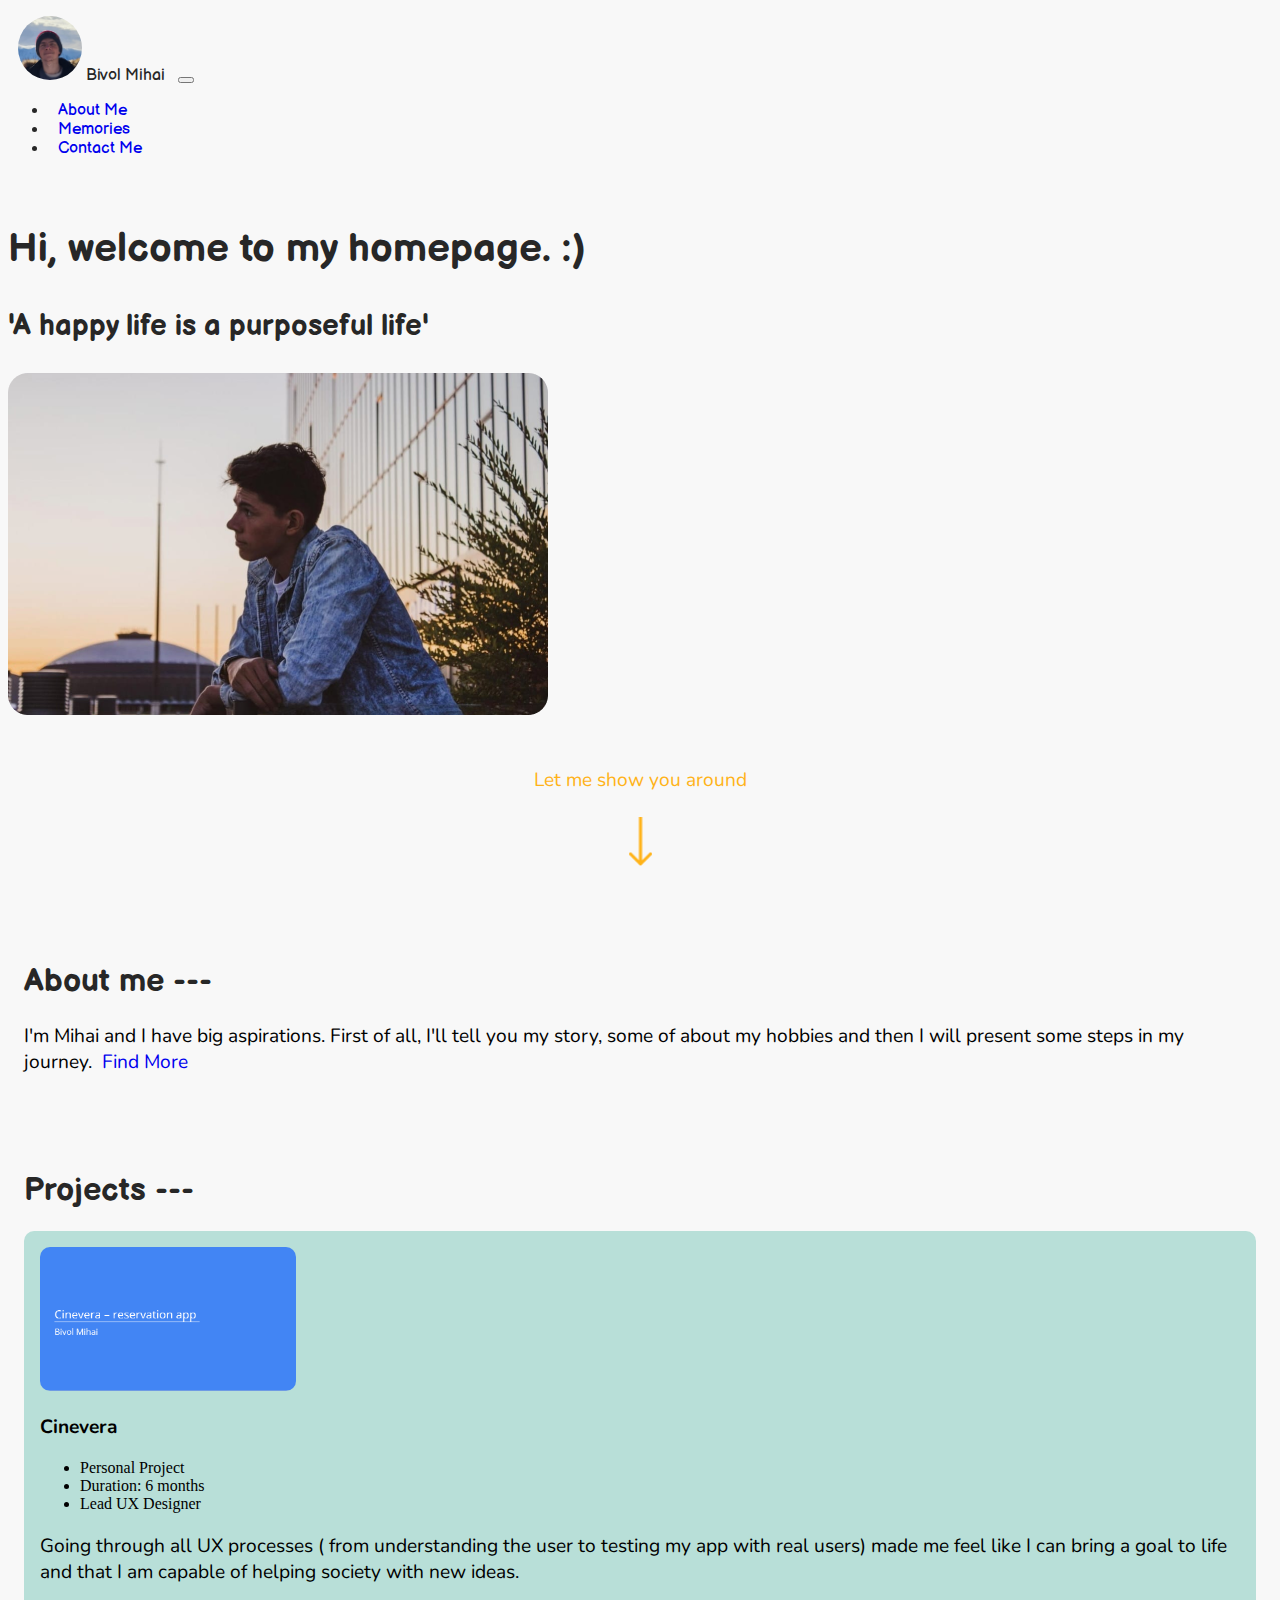
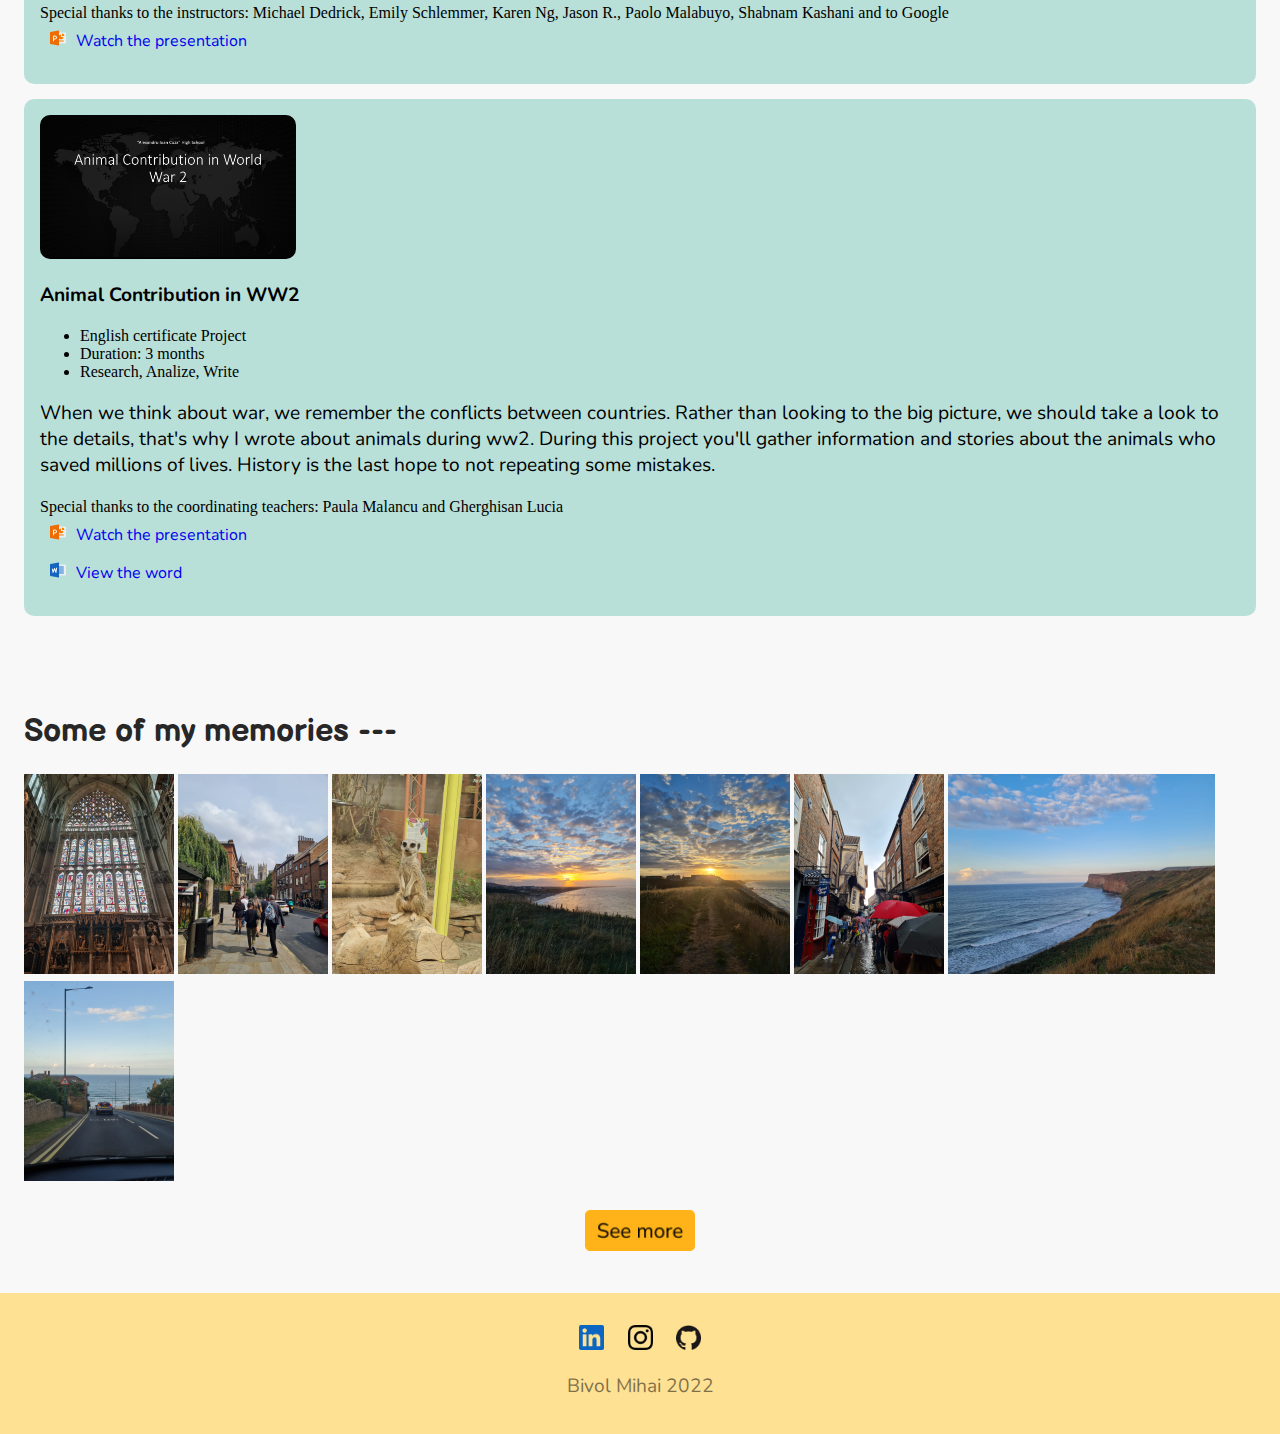
<file: index.html>
<!DOCTYPE html>

<html lang="en">
    <head>
        <link href="https://cdn.jsdelivr.net/npm/bootstrap@5.0.2/dist/css/bootstrap.min.css" rel="stylesheet" integrity="sha384-EVSTQN3/azprG1Anm3QDgpJLIm9Nao0Yz1ztcQTwFspd3yD65VohhpuuCOmLASjC" crossorigin="anonymous">
        <script src="https://code.jquery.com/jquery-3.4.1.slim.min.js" integrity="sha384-J6qa4849blE2+poT4WnyKhv5vZF5SrPo0iEjwBvKU7imGFAV0wwj1yYfoRSJoZ+n" crossorigin="anonymous"></script>
        <script src="https://cdn.jsdelivr.net/npm/popper.js@1.16.0/dist/umd/popper.min.js" integrity="sha384-Q6E9RHvbIyZFJoft+2mJbHaEWldlvI9IOYy5n3zV9zzTtmI3UksdQRVvoxMfooAo" crossorigin="anonymous"></script>
        <script src="https://cdn.jsdelivr.net/npm/bootstrap@4.4.1/dist/js/bootstrap.min.js" integrity="sha384-wfSDF2E50Y2D1uUdj0O3uMBJnjuUD4Ih7YwaYd1iqfktj0Uod8GCExl3Og8ifwB6" crossorigin="anonymous"></script>
        <script src="https://code.jquery.com/jquery-3.6.1.js" integrity="sha256-3zlB5s2uwoUzrXK3BT7AX3FyvojsraNFxCc2vC/7pNI=" crossorigin="anonymous"></script>
        <link rel="preconnect" href="https://fonts.googleapis.com">
        <link href="styles.css" rel="stylesheet">
        <meta name="viewport" content="width=device-width, initial-scale=1.0">
        <title>Mihai Bivol</title>
    </head>
        <body>
            <header class="container navbar navbar-expand-lg navbar-light bg-light">
                <a  class="navbar-brand" href="index.html">
                <img class="avatar"src="pictures/small-face-img.jpeg" alt="avatar">
                 <span></span>Bivol Mihai
                </a>
                <button class="navbar-toggler" type="button" data-toggle="collapse" data-target="#navbarNav" aria-controls="navbarNav" aria-expanded="false" aria-label="Toggle navigation">
                    <span class="navbar-toggler-icon"></span>
                </button>
                <div class="collapse navbar-collapse" id="navbarNav">
                    <ul class="navbar-nav ms-auto">
                        <li class="nav-item ">
                            <a class="nav-link" href="aboutMe.html">About Me</a>
                        </li>
                        <li class="nav-item">
                            <a class="nav-link" href="memories.html">Memories</a>
                        </li>
                        <li class="nav-item">
                            <a class="nav-link" href="contact-me.html">Contact Me</a>
                        </li>
                    </ul>
                 </div>
            </header>

            <div class="container start_page row">
                <div class="col">
                    <h2>Hi, welcome to my homepage. :)</h2>
                    <h3>'A happy life is a purposeful life'</h3>
                </div>
                <div class="col ms-auto">
                    <img class="main_image" src="pictures/main picture.png" alt="main image">
                </div>
                <div class="arrow">
                    <p>Let me show you around</p>
                    <input type="image" src="pictures/Arrow 1.png" name="see-more" style="display:block;margin: 1.5rem auto; width:25px; height:auto;" id="scroll" />
                    <script>
                        document.getElementById('scroll').addEventListener('click', function(){
                            window.scrollTo(0,700);
                        })
                    </script>
                </div>
            </div>
            <div class="container" id="content">
                <div class="section">
                    <h1>About me --- </h1>
                    <p>I'm Mihai and I have big aspirations. First of all, I'll tell you my story, some of about my hobbies and then I will present some steps in my journey.<a href="aboutMe.html">Find More</a></p>
                </div>

                <div class="section">
                    <h1>Projects ---</h1>
                    <div class="card">
                        <div class="row">
                                <div class="col pic-child">
                                    <img class="p-image" src="pictures/Cinevera.png" alt="project cinevera">

                                    <p><b>Cinevera</b></p>
                                    <ul>
                                        <li>Personal Project</li>
                                        <li>Duration: 6 months</li>
                                        <li>Lead UX Designer</li>
                                    </ul>
                                </div>
                                <div class="col ms-auto">
                                    <p>Going through all UX processes ( from understanding the user to testing my app with real users) made me feel like I can bring a goal to life and that I am capable of helping society with new ideas.</p>
                                    <p2>Special thanks to the instructors: Michael Dedrick, Emily Schlemmer, Karen Ng, Jason R., Paolo Malabuyo, Shabnam Kashani and to Google</p2>
                                    <p style="font-size:1rem; margin-top:0.5rem;">
                                        <a href="https://onedrive.live.com/View.aspx?resid=1F306083CD8877EA!8663&wdSlideId=256&wdModeSwitchTime=1663238603020&authkey=!AKunhA3Ga29Ld9w">
                                            <img src="pictures/powerpoint.png" style="margin-right:0.4rem;"> Watch the presentation</a>
                                    </p>
                                </div>
                        </div>
                    </div>

                    <div class="card">
                        <div class="row">
                                <div class="col pic-child">
                                    <img class="p-image" src="pictures/ancoinww2.png" alt="project animal contribution in ww2">

                                    <p><b>Animal Contribution in WW2</b></p>
                                    <ul>
                                        <li>English certificate Project</li>
                                        <li>Duration: 3 months</li>
                                        <li>Research, Analize, Write</li>
                                    </ul>
                                </div>
                                <div class="col ms-auto">
                                    <p>When we think about war, we remember the conflicts between countries. Rather than looking to the big picture, we should take a look to the details, that's why I wrote about animals during ww2. During this project you'll gather information and stories about the animals who saved millions of lives. History is the last hope to not repeating some mistakes.</p>
                                    <p2>Special thanks to the coordinating teachers: Paula Malancu and Gherghisan Lucia</p2>
                                        <p style="font-size:1rem; margin-top:0.5rem;">
                                            <a href="https://onedrive.live.com/View.aspx?resid=1F306083CD8877EA!8665&wdSlideId=256&wdModeSwitchTime=1663243102416&authkey=!AJn-tR-LBpWp0uY">
                                                <img src="pictures/powerpoint.png" style="margin-right:0.4rem;"> Watch the presentation</a>
                                        </p>
                                        <p style="font-size:1rem; margin-top:0.5rem;">
                                            <a href="https://onedrive.live.com/View.aspx?resid=1F306083CD8877EA!8667&wdAccPdf=0&wdEmbedFS=1&authkey=!ACUpZfbnVp1WhnU">
                                                <img src="pictures/word.png" style="margin-right:0.4rem;"> View the word</a>
                                        </p>

                                </div>
                        </div>
                    </div>

                </div>

                <div class="section">
                    <h1>Some of my memories ---</h1>
                            <img src="pictures/memories/York1.jpeg" class="mem_pics">
                            <img src="pictures/memories/york2.jpeg" class="mem_pics">
                            <img src="pictures/memories/zoo.jpeg" class="mem_pics">
                            <img src="pictures/memories/Clif1.jpeg" class="mem_pics">
                            <img src="pictures/memories/Clif2.jpeg" class="mem_pics">
                            <img src="pictures/memories/Harry Potter.jpeg" class="mem_pics">
                            <img src="pictures/memories/Clif3.jpeg" class="mem_pics">
                            <img src="pictures/memories/Car_saltsburn.jpeg" class="mem_pics">
                        <a href="memories.html"><input type="image" src="pictures/see_more.png" name="see-more" style="display:block;margin: 1.5rem auto; width:110px; height:auto;" /></a>
                </div>
            </div>
            <footer>
                <div class="icons_group">
                    <a href="https://www.linkedin.com/in/mihai-bivol/"><input type="image" src="pictures/icons/LinkedIn.png" class="icon"></a>
                    <a href="https://www.instagram.com/mihai.25.09/"><input type="image" src="pictures/icons/Instagram.png" class="icon"></a>
                    <a href="https://github.com/MihaiB-dev"><input type="image" src="pictures/icons/Github.png" class="icon"></a>
                </div>
                <p style="text-align:center; opacity:50%;">Bivol Mihai 2022</p>
            </footer>
        </body>


</html>
</file>
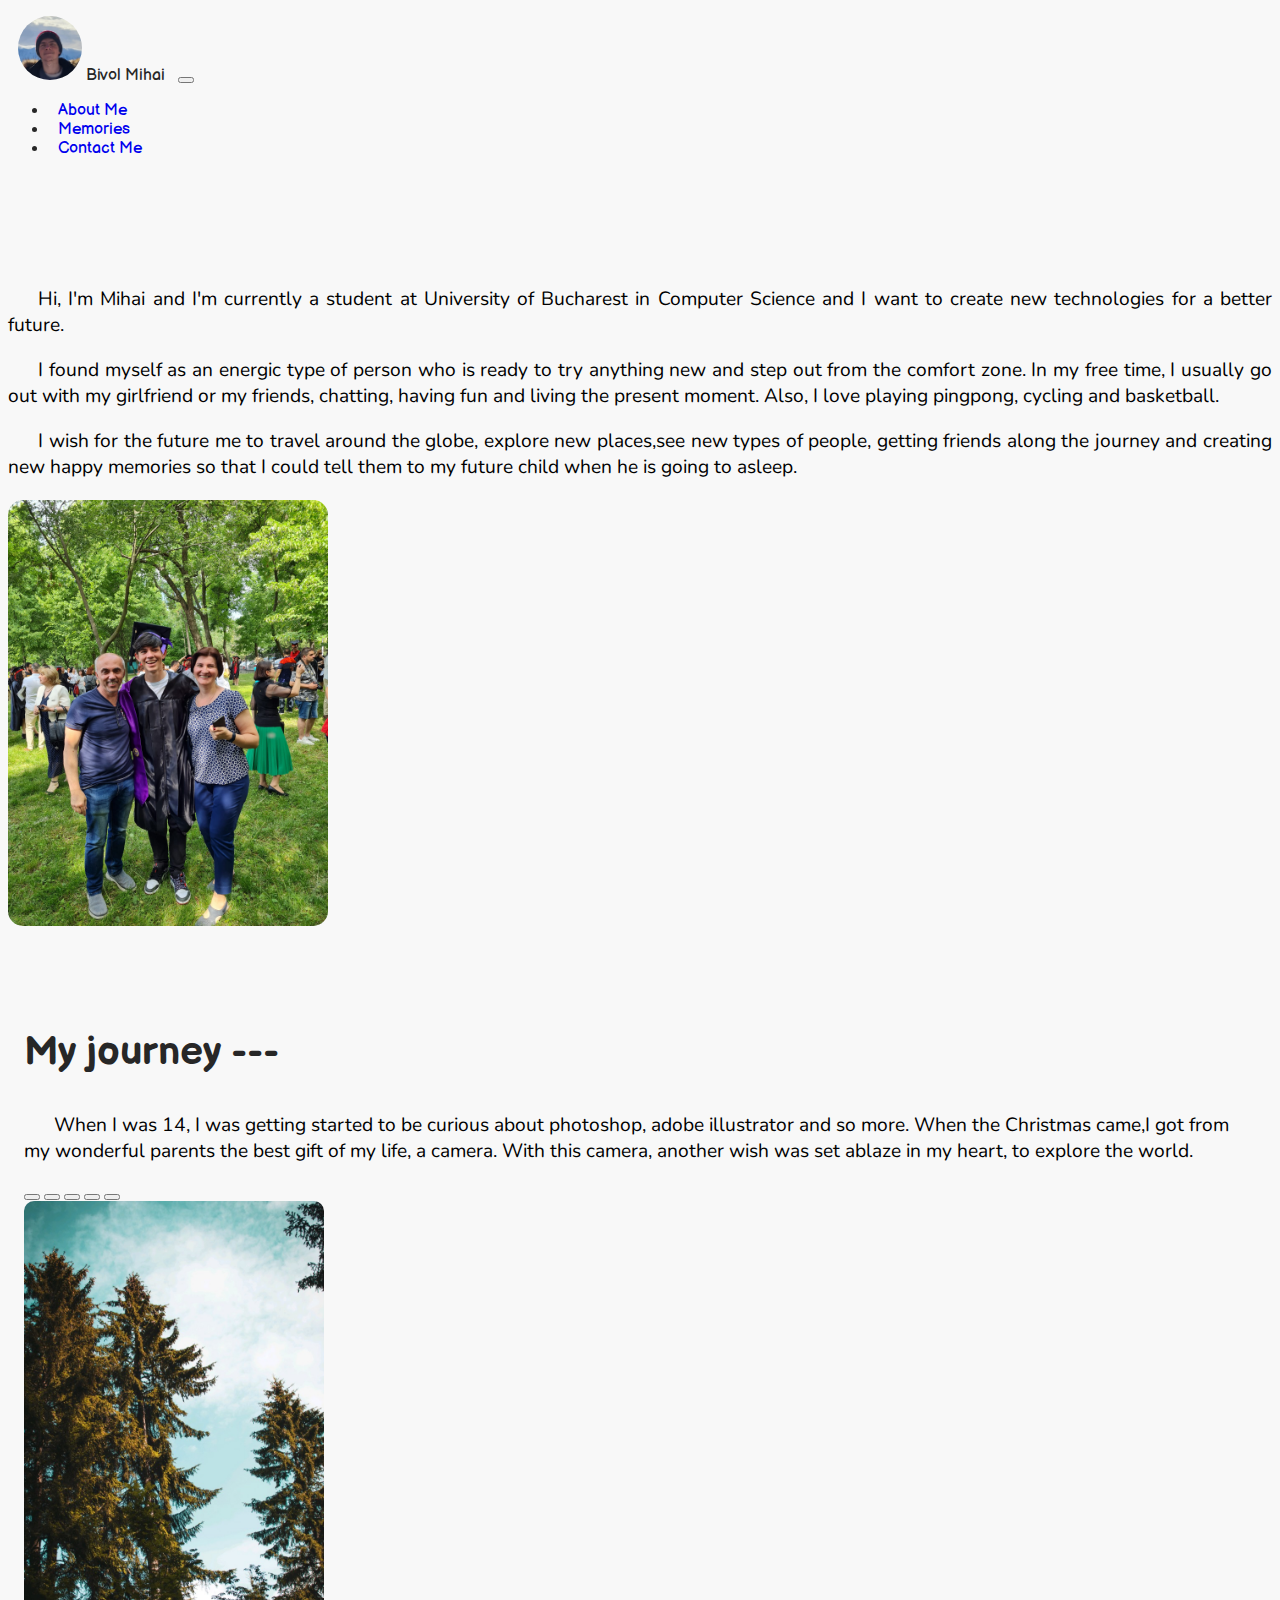
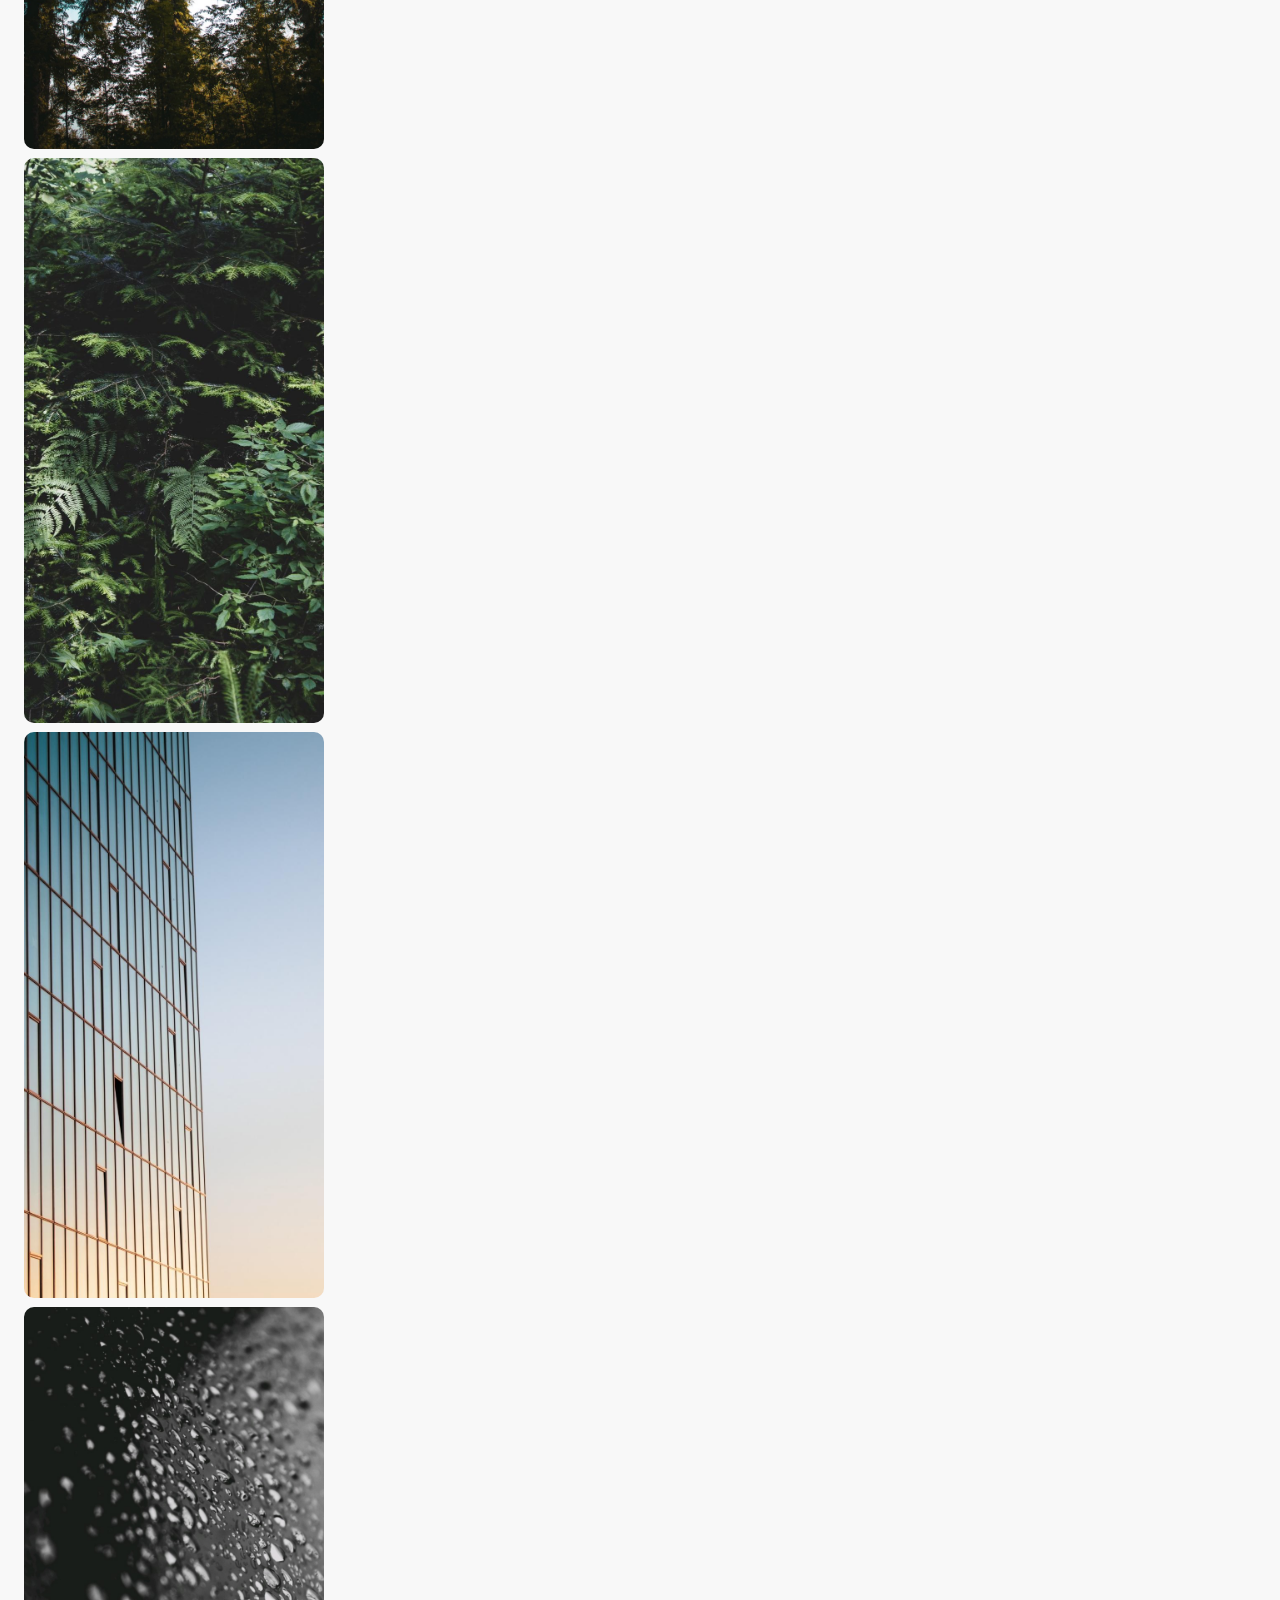
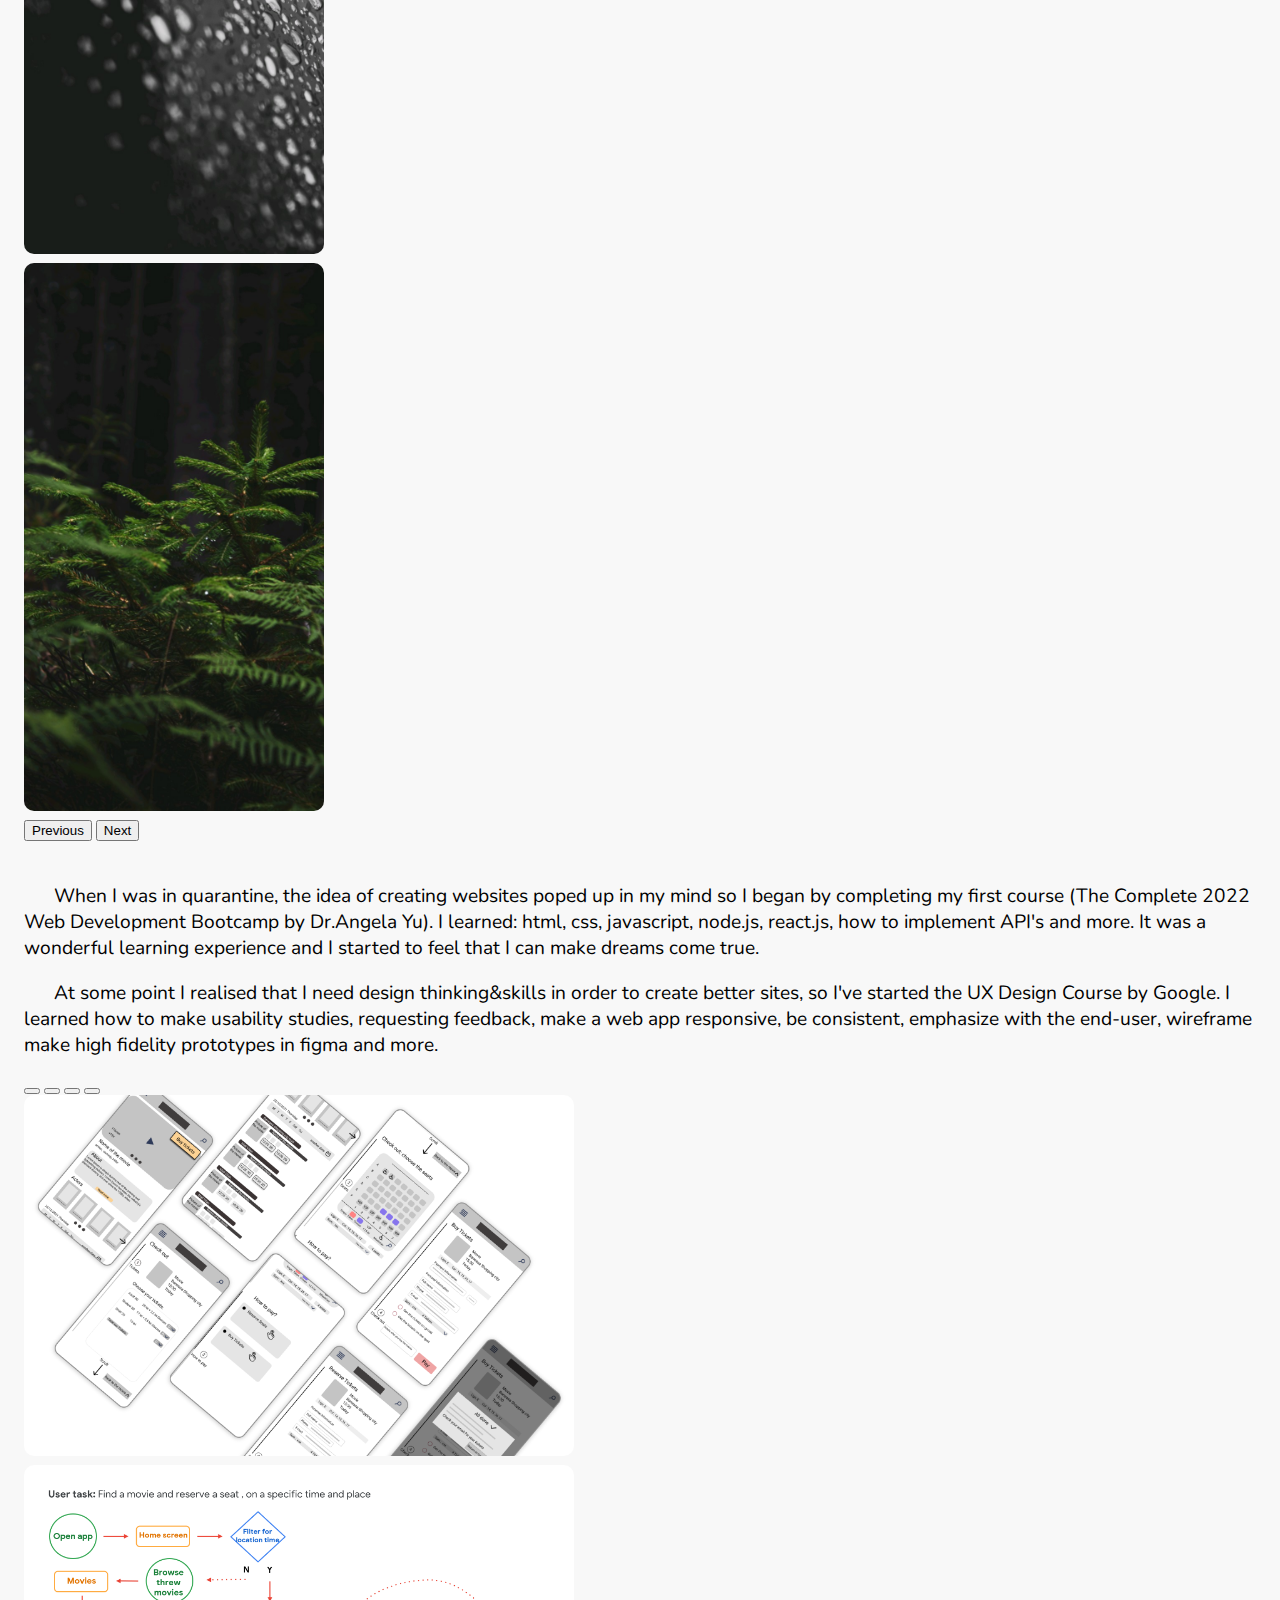
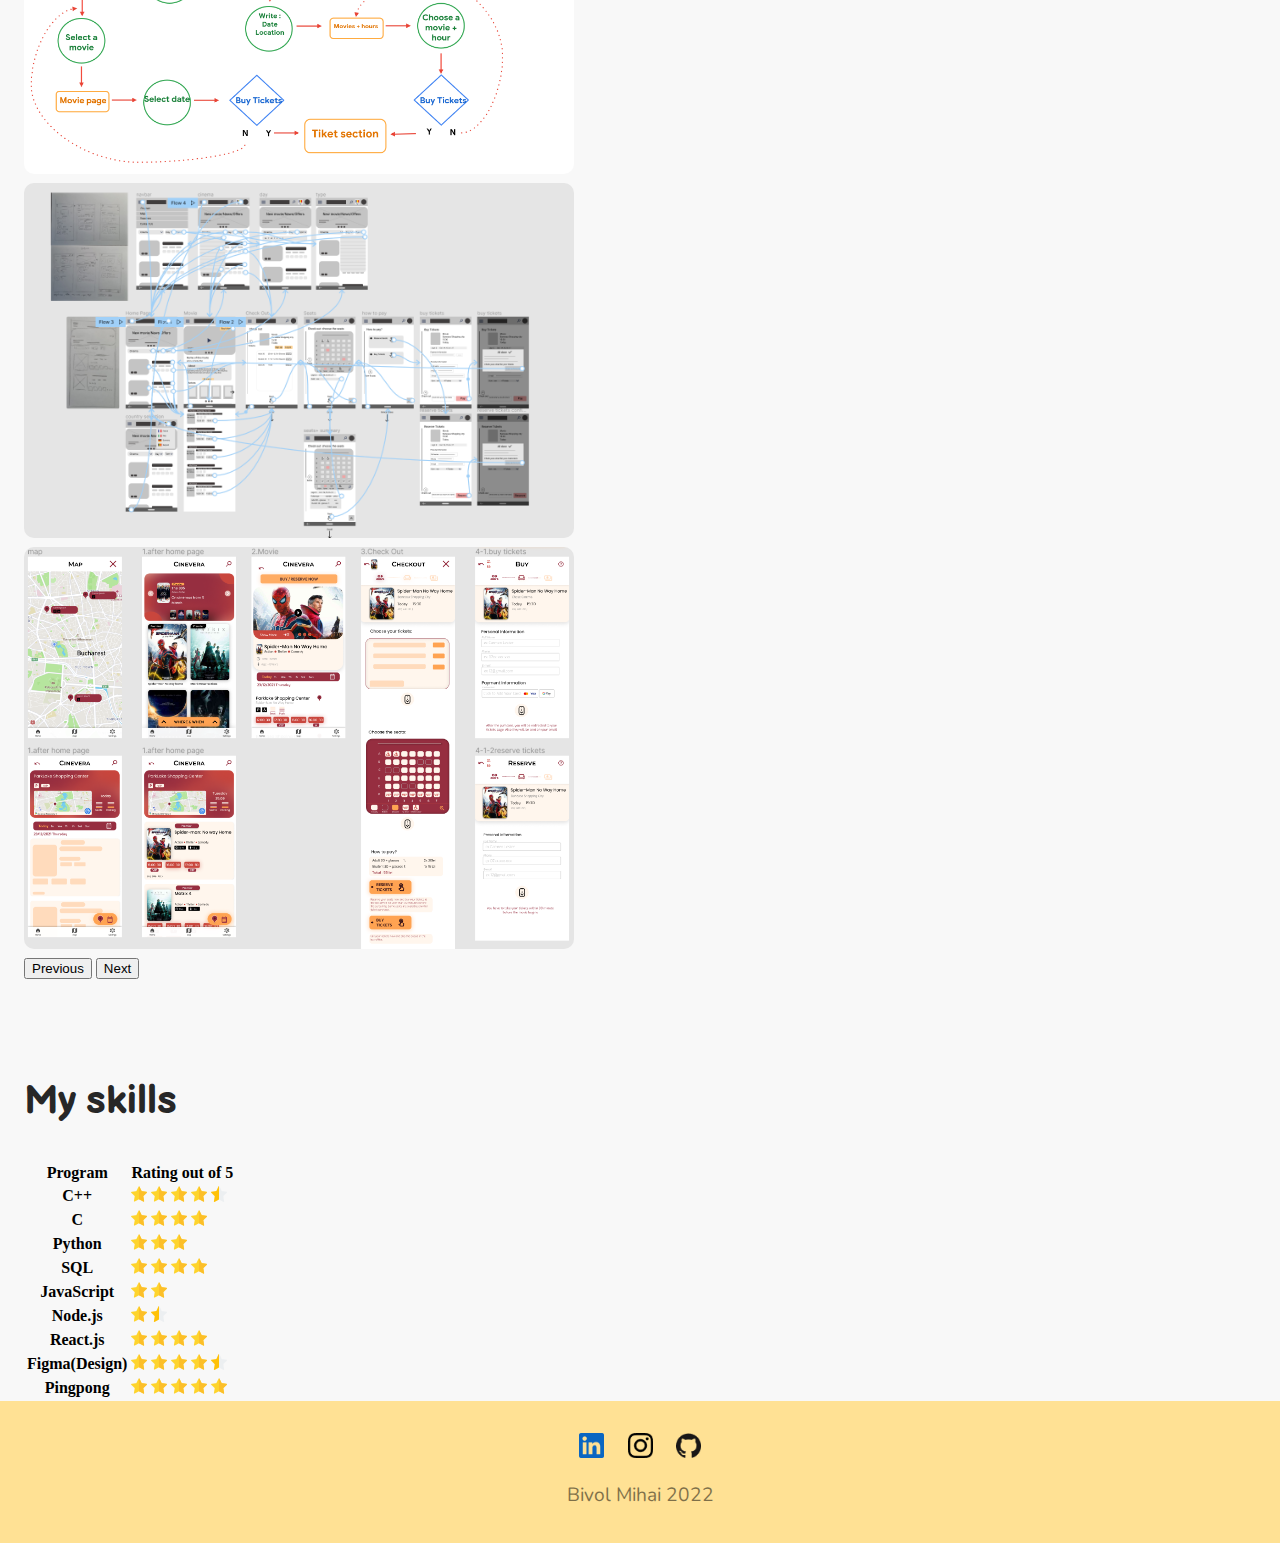
<file: aboutMe.html>
<!Doctype html>

<html lang="en">
    <head>
        <script src="https://cdn.jsdelivr.net/npm/@popperjs/core@2.10.2/dist/umd/popper.min.js" integrity="sha384-7+zCNj/IqJ95wo16oMtfsKbZ9ccEh31eOz1HGyDuCQ6wgnyJNSYdrPa03rtR1zdB" crossorigin="anonymous"></script>
        <script src="https://cdn.jsdelivr.net/npm/bootstrap@5.1.3/dist/js/bootstrap.min.js" integrity="sha384-QJHtvGhmr9XOIpI6YVutG+2QOK9T+ZnN4kzFN1RtK3zEFEIsxhlmWl5/YESvpZ13" crossorigin="anonymous"></script>
        <link href="https://cdn.jsdelivr.net/npm/bootstrap@5.0.2/dist/css/bootstrap.min.css" rel="stylesheet" integrity="sha384-EVSTQN3/azprG1Anm3QDgpJLIm9Nao0Yz1ztcQTwFspd3yD65VohhpuuCOmLASjC" crossorigin="anonymous">
        <script src="https://code.jquery.com/jquery-3.6.1.js" integrity="sha256-3zlB5s2uwoUzrXK3BT7AX3FyvojsraNFxCc2vC/7pNI=" crossorigin="anonymous"></script>
        <script src="https://cdn.jsdelivr.net/npm/popper.js@1.16.0/dist/umd/popper.min.js" integrity="sha384-Q6E9RHvbIyZFJoft+2mJbHaEWldlvI9IOYy5n3zV9zzTtmI3UksdQRVvoxMfooAo" crossorigin="anonymous"></script>
        <script src="https://cdn.jsdelivr.net/npm/bootstrap@4.4.1/dist/js/bootstrap.min.js" integrity="sha384-wfSDF2E50Y2D1uUdj0O3uMBJnjuUD4Ih7YwaYd1iqfktj0Uod8GCExl3Og8ifwB6" crossorigin="anonymous"></script>
        <script src="https://cdn.jsdelivr.net/npm/bootstrap@5.1.3/dist/js/bootstrap.bundle.min.js" integrity="sha384-ka7Sk0Gln4gmtz2MlQnikT1wXgYsOg+OMhuP+IlRH9sENBO0LRn5q+8nbTov4+1p" crossorigin="anonymous"></script>

        <link rel="preconnect" href="https://fonts.googleapis.com">
        <link href="styles.css" rel="stylesheet">
        <meta name="viewport" content="width=device-width, initial-scale=1.0">
        <title>About Me</title>
    </head>
    <body>
        <header class="container navbar navbar-expand-lg navbar-light bg-light">
            <a  class="navbar-brand" href="index.html">
            <img class="avatar"src="pictures/small-face-img.jpeg" alt="avatar">
             <span></span>Bivol Mihai
            </a>
            <button class="navbar-toggler" type="button" data-toggle="collapse" data-target="#navbarNav" aria-controls="navbarNav" aria-expanded="false" aria-label="Toggle navigation">
                <span class="navbar-toggler-icon"></span>
            </button>
            <div class="collapse navbar-collapse" id="navbarNav">
                <ul class="navbar-nav ms-auto">
                    <li class="nav-item ">
                        <a class="nav-link active" href="aboutMe.html">About Me</a>
                    </li>
                    <li class="nav-item">
                        <a class="nav-link" href="memories.html">Memories</a>
                    </li>
                    <li class="nav-item">
                        <a class="nav-link" href="contact-me.html">Contact Me</a>
                    </li>
                </ul>
             </div>
        </header>
        <div class="container">
                <div class="section row about" style="margin-left:0; margin-right:0;">
                    <div class="col">
                        <p class="about-text">Hi, I'm Mihai and I'm currently a student at University of Bucharest in Computer Science and I want to create new technologies for a better future.</p>
                        <p class="about-text">I found myself as an energic type of person who is ready to try anything new and step out from the comfort zone.
                            In my free time, I usually go out with my girlfriend or my friends, chatting, having fun and living the present moment.
                            Also, I love playing pingpong, cycling and basketball.</p>
                        <p class="about-text"> I wish for the future me to travel around the globe, explore new places,see new types of people, getting friends along the journey
                            and creating new happy memories so that I could tell them to my future child when he is going to asleep.
                        </p>
                    </div>
                    <div class="col">
                    <img style="width:320px; height:auto; border-radius:15px;" src="pictures/AboutMe-pic.jpeg">
                    </div>
                </div>

                <div class="section">
                    <h2> My journey ---</h2>
                    <div class="row">
                        <div class="col">
                            <p class="about-text">When I was 14, I was getting started to be curious about photoshop, adobe illustrator and so more.
                                When the Christmas came,I got from my wonderful parents the best gift of my life, a camera.
                                With this camera, another wish was set ablaze in my heart, to explore the world.</p>
                        </div>
                        <div class="col">
                            <div id="photography" class="carousel slide foto-p" data-interval="false">
                                        <div class="carousel-indicators">
                                            <button type="button" data-bs-target="#photography" data-bs-slide-to="0" class="active" aria-current="true" aria-label="Slide 1"></button>
                                            <button type="button" data-bs-target="#photography" data-bs-slide-to="1" aria-label="Slide 2"></button>
                                            <button type="button" data-bs-target="#photography" data-bs-slide-to="2" aria-label="Slide 3"></button>
                                            <button type="button" data-bs-target="#photography" data-bs-slide-to="3" aria-label="Slide 4"></button>
                                            <button type="button" data-bs-target="#photography" data-bs-slide-to="4" aria-label="Slide 5"></button>
                                        </div>
                                        <div class="carousel-inner">
                                            <div class="carousel-item active">
                                                <img src="pictures/photography/trees.jpeg" class="d-auto foto-p"alt="...">
                                            </div>
                                            <div class="carousel-item">
                                                <img src="pictures/photography/beauty_stuf.jpeg" class="d-block foto-p" alt="...">
                                            </div>
                                            <div class="carousel-item">
                                                <img src="pictures/photography/glass.jpeg" class="d-block foto-p" alt="...">
                                            </div>
                                            <div class="carousel-item">
                                                <img src="pictures/photography/rain.jpeg" class="d-block foto-p" alt="...">
                                            </div>
                                            <div class="carousel-item">
                                                <img src="pictures/photography/stuf.jpeg" class="d-block foto-p" alt="...">
                                            </div>
                                        </div>
                                        <button class="carousel-control-prev" type="button" data-bs-target="#photography" data-bs-slide="prev">
                                            <span class="carousel-control-prev-icon" aria-hidden="true"></span>
                                            <span class="visually-hidden">Previous</span>
                                        </button>
                                        <button class="carousel-control-next" type="button" data-bs-target="#photography" data-bs-slide="next">
                                            <span class="carousel-control-next-icon" aria-hidden="true"></span>
                                            <span class="visually-hidden">Next</span>
                                        </button>
                            </div>
                        </div>
                    </div>
                    <br/>
                        <p class="about-text">When I was in quarantine, the idea of creating websites poped up in my mind so I began by completing my  first course (The Complete 2022 Web Development Bootcamp by Dr.Angela Yu).
                            I learned: html, css, javascript, node.js, react.js, how to implement API's and more. It was a wonderful learning experience and I started to feel that I can make dreams come true.</p>
                        <div class="row">
                            <div class="col">
                                <p class="about-text">At some point I realised that I need design thinking&skills in order to create better sites, so I've started the UX Design Course by Google.
                                    I learned how to make usability studies, requesting feedback, make a web app responsive, be consistent, emphasize with the end-user, wireframe make high fidelity prototypes in figma and more.
                                </p>
                            </div>
                            <div class="col">
                                    <div id="ux" class="carousel carousel-dark slide foto-l" data-interval="false">
                                        <div class="carousel-indicators">
                                            <button type="button" data-bs-target="#ux" data-bs-slide-to="0" class="active" aria-current="true" aria-label="Slide 1"></button>
                                            <button type="button" data-bs-target="#ux" data-bs-slide-to="1" aria-label="Slide 2"></button>
                                            <button type="button" data-bs-target="#ux" data-bs-slide-to="2" aria-label="Slide 3"></button>
                                            <button type="button" data-bs-target="#ux" data-bs-slide-to="3" aria-label="Slide 4"></button>
                                        </div>
                                        <div class="carousel-inner">
                                            <div class="carousel-item active">
                                                <img src="pictures/UX/Wireframe.png" class="d-auto foto-l"alt="...">
                                            </div>
                                            <div class="carousel-item">
                                                <img src="pictures/UX/userflow.png" class="d-block foto-l" alt="...">
                                            </div>
                                            <div class="carousel-item">
                                                <img src="pictures/UX/Wiring.png" class="d-block foto-l" alt="...">
                                            </div>
                                            <div class="carousel-item">
                                                <img src="pictures/UX/proto.png" class="d-block foto-l" alt="...">
                                            </div>
                                        </div>
                                        <button class="carousel-control-prev" type="button" data-bs-target="#ux" data-bs-slide="prev">
                                            <span class="carousel-control-prev-icon" aria-hidden="true"></span>
                                            <span class="visually-hidden">Previous</span>
                                        </button>
                                        <button class="carousel-control-next" type="button" data-bs-target="#ux" data-bs-slide="next">
                                            <span class="carousel-control-next-icon" aria-hidden="true"></span>
                                            <span class="visually-hidden">Next</span>
                                        </button>
                                    </div>
                            </div>
                        </div>

                </div>

                <div class="section">
                    <h2>My skills</h2>
                    <table class="table table-hover table-borderless" style="background-color:B8DFD8">
                        <thead>
                            <tr>
                                <th scope="col">Program</th>
                                <th scope="col">Rating out of 5</th>
                            </tr>
                        </thead>
                        <tbody>
                            <tr>
                                <th scope="row">C++</th>
                                <td>
                                    <img src="pictures/icons/full_star.png">
                                    <img src="pictures/icons/full_star.png">
                                    <img src="pictures/icons/full_star.png">
                                    <img src="pictures/icons/full_star.png">
                                    <img src="pictures/icons/half_star.png">
                                </td>
                            </tr>
                            <tr>
                                <th scope="row">C</th>
                                <td>
                                    <img src="pictures/icons/full_star.png">
                                    <img src="pictures/icons/full_star.png">
                                    <img src="pictures/icons/full_star.png">
                                    <img src="pictures/icons/full_star.png">

                                </td>
                            </tr>
                            <tr>
                                <th scope="row">Python</th>
                                <td>
                                    <img src="pictures/icons/full_star.png">
                                    <img src="pictures/icons/full_star.png">
                                    <img src="pictures/icons/full_star.png">
                                </td>
                            </tr>
                            <tr>
                                <th scope="row">SQL</th>
                                <td>
                                    <img src="pictures/icons/full_star.png">
                                    <img src="pictures/icons/full_star.png">
                                    <img src="pictures/icons/full_star.png">
                                    <img src="pictures/icons/full_star.png">

                                </td>
                            </tr>
                            <tr>
                                <th scope="row">JavaScript</th>
                                <td>
                                    <img src="pictures/icons/full_star.png">
                                    <img src="pictures/icons/full_star.png">
                                </td>
                            </tr>
                            <tr>
                                <th scope="row">Node.js</th>
                                <td>
                                    <img src="pictures/icons/full_star.png">
                                    <img src="pictures/icons/half_star.png">
                                </td>
                            </tr>
                            <tr>
                                <th scope="row">React.js</th>
                                <td>
                                    <img src="pictures/icons/full_star.png">
                                    <img src="pictures/icons/full_star.png">
                                    <img src="pictures/icons/full_star.png">
                                    <img src="pictures/icons/full_star.png">

                                </td>
                            </tr>
                            <tr>
                                <th scope="row">Figma(Design)</th>
                                <td>
                                    <img src="pictures/icons/full_star.png">
                                    <img src="pictures/icons/full_star.png">
                                    <img src="pictures/icons/full_star.png">
                                    <img src="pictures/icons/full_star.png">
                                    <img src="pictures/icons/half_star.png">
                                </td>
                            </tr>
                            <tr>
                                <th scope="row">Pingpong</th>
                                <td>
                                    <img src="pictures/icons/full_star.png">
                                    <img src="pictures/icons/full_star.png">
                                    <img src="pictures/icons/full_star.png">
                                    <img src="pictures/icons/full_star.png">
                                    <img src="pictures/icons/full_star.png">
                                </td>
                            </tr>

                        </tbody>
                    </table>
                </div>

        </div>
            <footer>
                <div class="icons_group">
                    <a href="https://www.linkedin.com/in/mihai-bivol/"><input type="image" src="pictures/icons/LinkedIn.png" class="icon"></a>
                    <a href="https://www.instagram.com/mihai.25.09/"><input type="image" src="pictures/icons/Instagram.png" class="icon"></a>
                    <a href="https://github.com/MihaiB-dev"><input type="image" src="pictures/icons/Github.png" class="icon"></a>
                </div>
                <p style="text-align:center; opacity:50%;">Bivol Mihai 2022</p>
            </footer>
    </body>
</html>
</file>
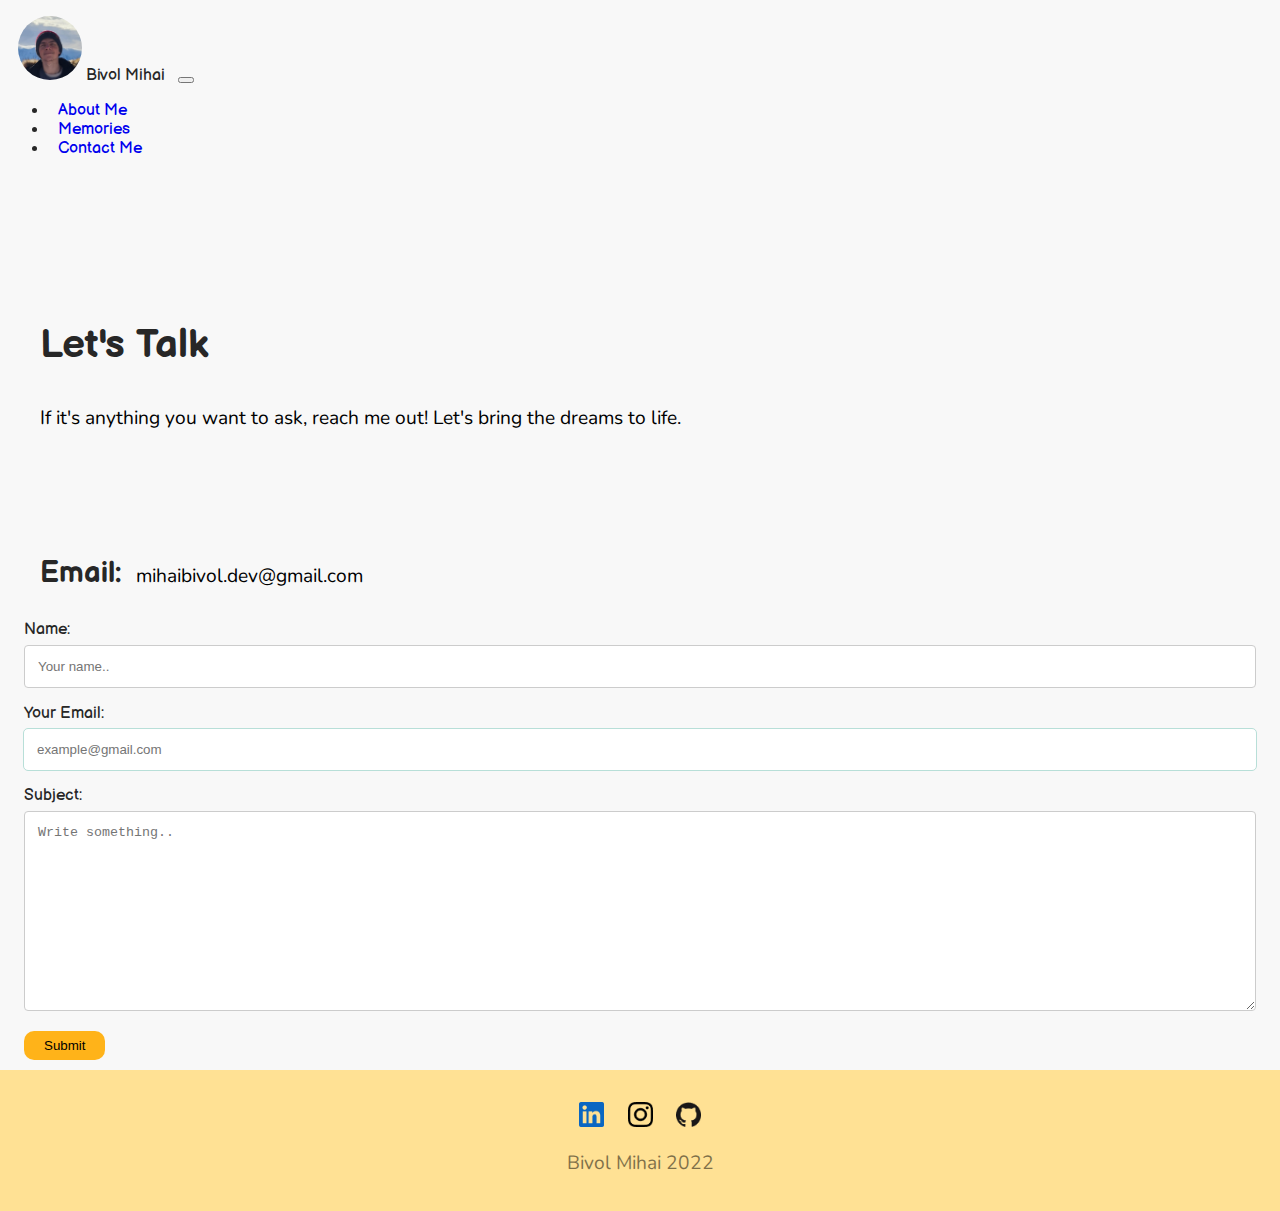
<file: contact-me.html>
<!Doctype html>

<html lang="en">
    <head>
        <link href="https://cdn.jsdelivr.net/npm/bootstrap@5.0.2/dist/css/bootstrap.min.css" rel="stylesheet" integrity="sha384-EVSTQN3/azprG1Anm3QDgpJLIm9Nao0Yz1ztcQTwFspd3yD65VohhpuuCOmLASjC" crossorigin="anonymous">
        <script src="https://code.jquery.com/jquery-3.4.1.slim.min.js" integrity="sha384-J6qa4849blE2+poT4WnyKhv5vZF5SrPo0iEjwBvKU7imGFAV0wwj1yYfoRSJoZ+n" crossorigin="anonymous"></script>
        <script src="https://cdn.jsdelivr.net/npm/popper.js@1.16.0/dist/umd/popper.min.js" integrity="sha384-Q6E9RHvbIyZFJoft+2mJbHaEWldlvI9IOYy5n3zV9zzTtmI3UksdQRVvoxMfooAo" crossorigin="anonymous"></script>
        <script src="https://cdn.jsdelivr.net/npm/bootstrap@4.4.1/dist/js/bootstrap.min.js" integrity="sha384-wfSDF2E50Y2D1uUdj0O3uMBJnjuUD4Ih7YwaYd1iqfktj0Uod8GCExl3Og8ifwB6" crossorigin="anonymous"></script>
        <script src="https://code.jquery.com/jquery-3.6.1.js" integrity="sha256-3zlB5s2uwoUzrXK3BT7AX3FyvojsraNFxCc2vC/7pNI=" crossorigin="anonymous"></script>
        <link rel="preconnect" href="https://fonts.googleapis.com">
        <link href="styles.css" rel="stylesheet">
        <meta name="viewport" content="width=device-width, initial-scale=1.0">
        <title>Contact me</title>
    </head>
    <body>
        <header class="container navbar navbar-expand-lg navbar-light bg-light">
            <a  class="navbar-brand" href="index.html">
            <img class="avatar"src="pictures/small-face-img.jpeg" alt="avatar">
             <span></span>Bivol Mihai
            </a>
            <button class="navbar-toggler" type="button" data-toggle="collapse" data-target="#navbarNav" aria-controls="navbarNav" aria-expanded="false" aria-label="Toggle navigation">
                <span class="navbar-toggler-icon"></span>
            </button>
            <div class="collapse navbar-collapse" id="navbarNav">
                <ul class="navbar-nav ms-auto">
                    <li class="nav-item ">
                        <a class="nav-link " href="aboutMe.html">About Me</a>
                    </li>
                    <li class="nav-item">
                        <a class="nav-link " href="memories.html">Memories</a>
                    </li>
                    <li class="nav-item">
                        <a class="nav-link active" href="contact-me.html">Contact Me</a>
                    </li>
                </ul>
             </div>
        </header>
        <div class="container flex-footer contact-img">
            <div class="section">
                <div class="row">
                    <div class="col">
                        <div class="section" style="margin-top:0;">
                            <h2>Let's Talk</h2>
                        <p>If it's anything you want to ask, reach me out! Let's bring the dreams to life.</p>
                        </div>
                        <div class="section">
                                <h3 style="display: inline-block;">Email:</h3>
                                <p style="display: inline-block; padding-left:10px;">mihaibivol.dev@gmail.com</p>
                        </div>


                    </div>
                    <div class="col">
                        <form action="mailto:mihaibivol.dev@gmail.com" method="post" enctype="text/plain">

                            <label for="fname">Name:</label>
                            <br />
                            <input type="text" id="fname" name="Name" placeholder="Your name..">
                            <br />
                            <label for="email">Your Email:</label>
                            <br />
                            <input type="email" id="email" pattern="[a-z0-9._%+-]+@[a-z0-9.-]+\.[a-z]{2,}$" placeholder="example@gmail.com" name="email">
                            <br />
                            <label for="subject">Subject:</label>
                            <br />
                            <textarea id="subject" name="subject" placeholder="Write something.." style="height:200px"></textarea>
                            <br />
                            <input type="submit" value="Submit">

                    </div>
                </div>
            <!-- section-->
            </div>
        <!-- container-->
        </div>



            <footer>
                <div class="icons_group">
                    <a href="https://www.linkedin.com/in/mihai-bivol/"><input type="image" src="pictures/icons/LinkedIn.png" class="icon"></a>
                    <a href="https://www.instagram.com/mihai.25.09/"><input type="image" src="pictures/icons/Instagram.png" class="icon"></a>
                    <a href="https://github.com/MihaiB-dev"><input type="image" src="pictures/icons/Github.png" class="icon"></a>
                </div>
                <p style="text-align:center; opacity:50%;">Bivol Mihai 2022</p>
        </div>

    </body>
</html>
</file>
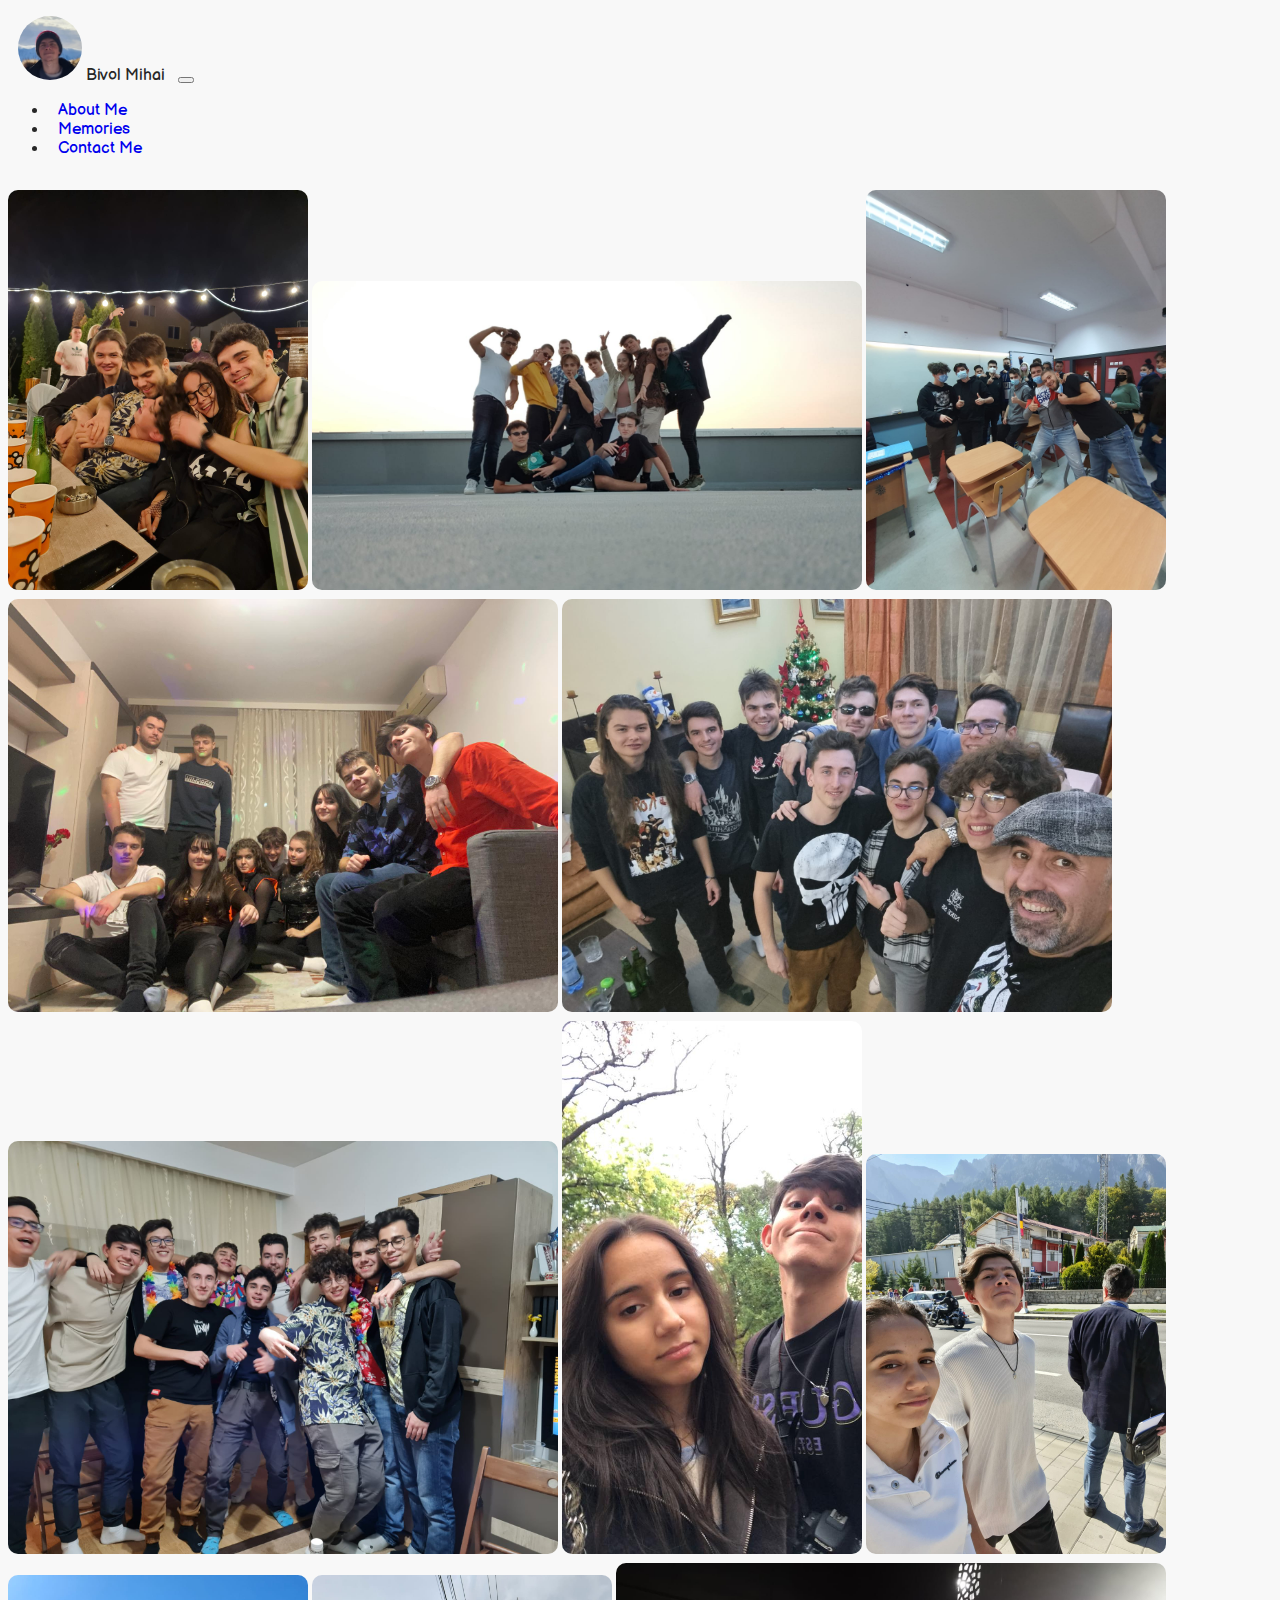
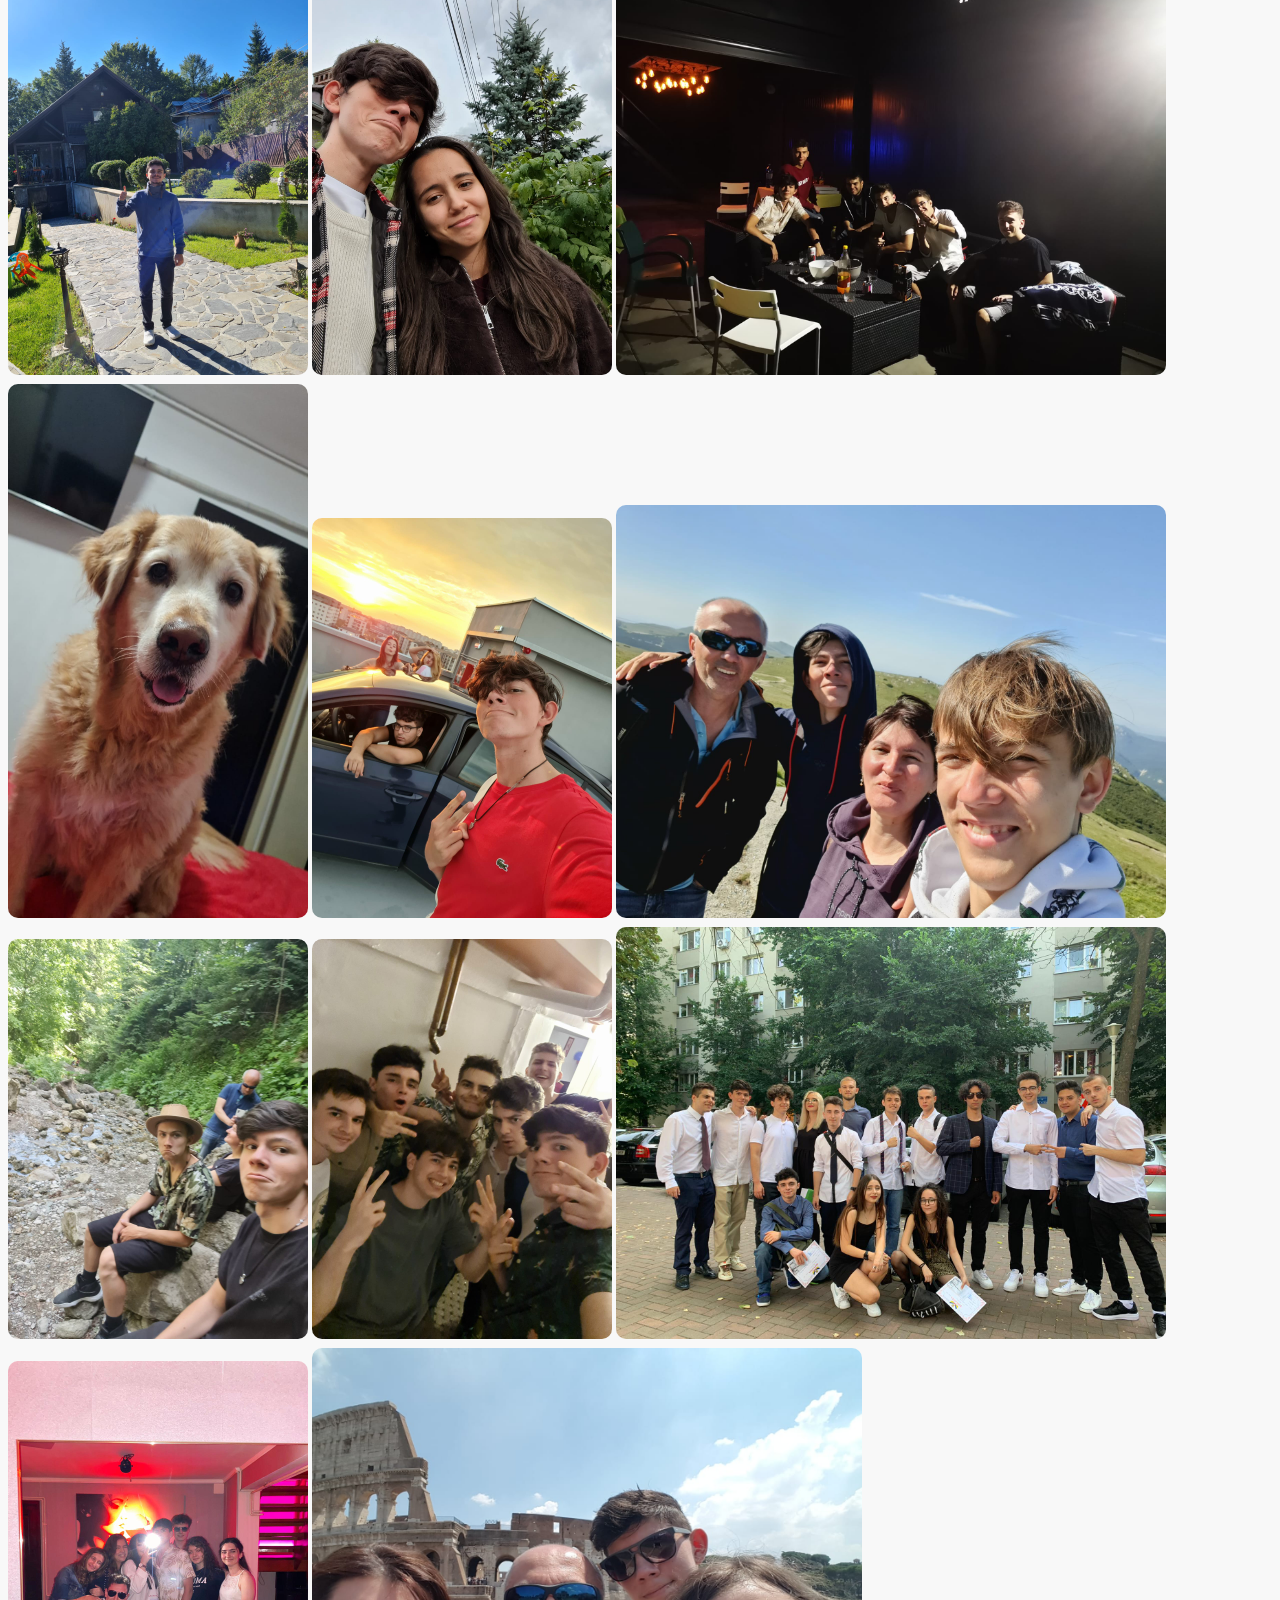
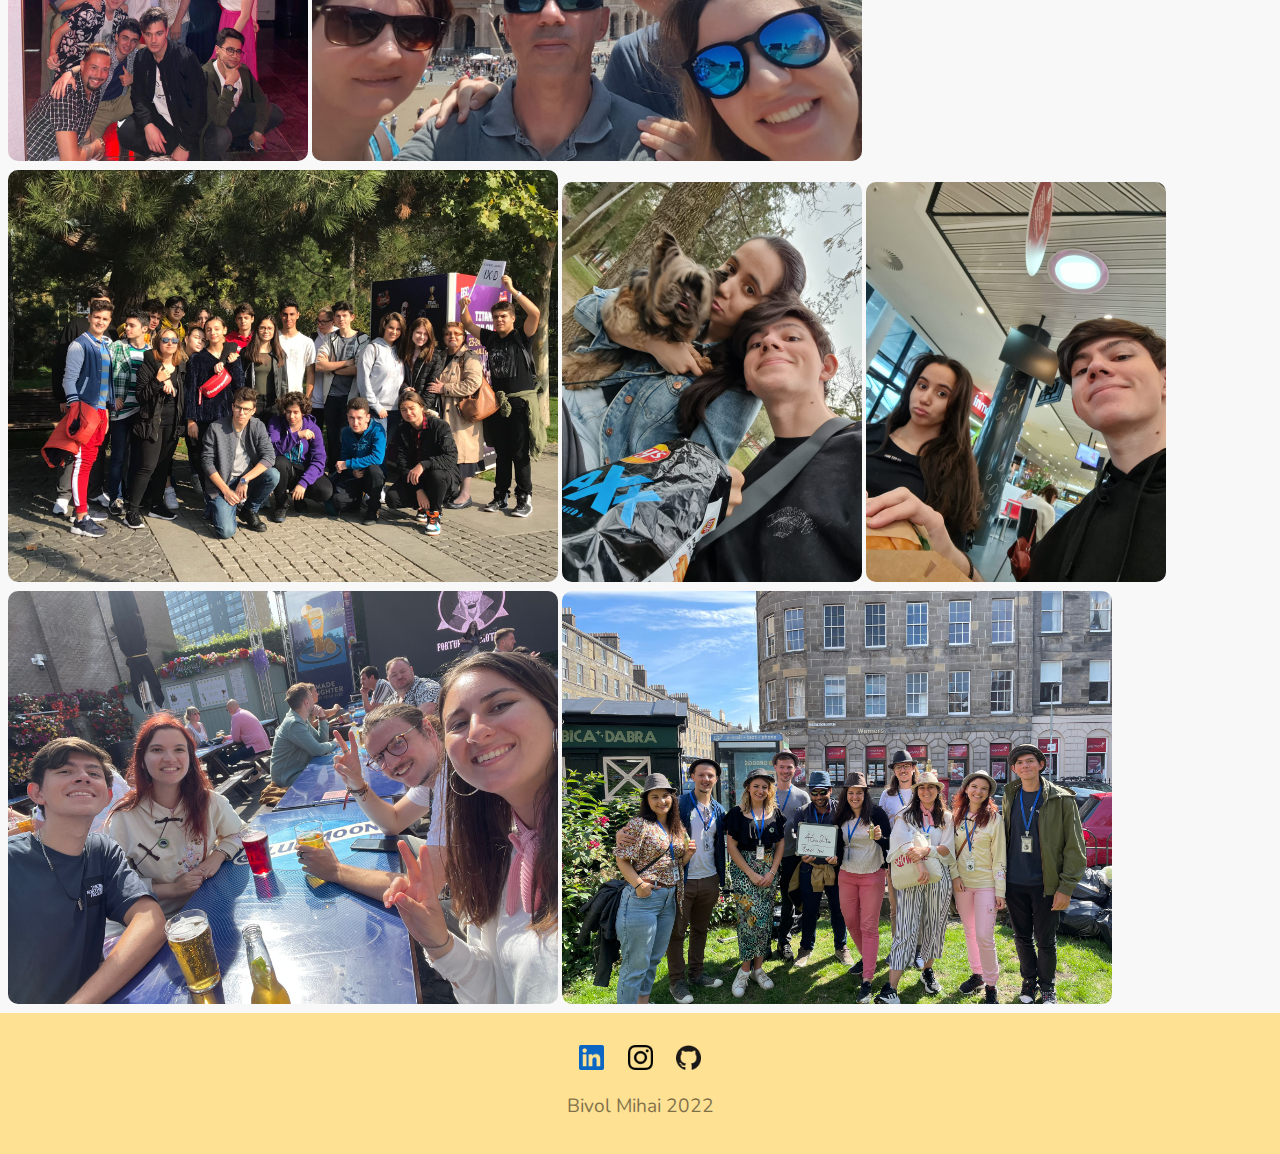
<file: memories.html>
<!Doctype html>

<html lang="en">
    <head>
        <link href="https://cdn.jsdelivr.net/npm/bootstrap@5.0.2/dist/css/bootstrap.min.css" rel="stylesheet" integrity="sha384-EVSTQN3/azprG1Anm3QDgpJLIm9Nao0Yz1ztcQTwFspd3yD65VohhpuuCOmLASjC" crossorigin="anonymous">
        <script src="https://code.jquery.com/jquery-3.4.1.slim.min.js" integrity="sha384-J6qa4849blE2+poT4WnyKhv5vZF5SrPo0iEjwBvKU7imGFAV0wwj1yYfoRSJoZ+n" crossorigin="anonymous"></script>
        <script src="https://cdn.jsdelivr.net/npm/popper.js@1.16.0/dist/umd/popper.min.js" integrity="sha384-Q6E9RHvbIyZFJoft+2mJbHaEWldlvI9IOYy5n3zV9zzTtmI3UksdQRVvoxMfooAo" crossorigin="anonymous"></script>
        <script src="https://cdn.jsdelivr.net/npm/bootstrap@4.4.1/dist/js/bootstrap.min.js" integrity="sha384-wfSDF2E50Y2D1uUdj0O3uMBJnjuUD4Ih7YwaYd1iqfktj0Uod8GCExl3Og8ifwB6" crossorigin="anonymous"></script>
        <script src="https://code.jquery.com/jquery-3.6.1.js" integrity="sha256-3zlB5s2uwoUzrXK3BT7AX3FyvojsraNFxCc2vC/7pNI=" crossorigin="anonymous"></script>
        <link rel="preconnect" href="https://fonts.googleapis.com">
        <link href="styles.css" rel="stylesheet">
        <meta name="viewport" content="width=device-width, initial-scale=1.0">
        <title>Memories</title>
    </head>
    <body>
        <header class="container navbar navbar-expand-lg navbar-light bg-light">
            <a  class="navbar-brand" href="index.html">
            <img class="avatar"src="pictures/small-face-img.jpeg" alt="avatar">
             <span></span>Bivol Mihai
            </a>
            <button class="navbar-toggler" type="button" data-toggle="collapse" data-target="#navbarNav" aria-controls="navbarNav" aria-expanded="false" aria-label="Toggle navigation">
                <span class="navbar-toggler-icon"></span>
            </button>
            <div class="collapse navbar-collapse" id="navbarNav">
                <ul class="navbar-nav ms-auto">
                    <li class="nav-item ">
                        <a class="nav-link " href="aboutMe.html">About Me</a>
                    </li>
                    <li class="nav-item">
                        <a class="nav-link active" href="memories.html">Memories</a>
                    </li>
                    <li class="nav-item">
                        <a class="nav-link" href="contact-me.html">Contact Me</a>
                    </li>
                </ul>
             </div>
        </header>

        <div class="container">
            <img src="pictures/memories/1.jpeg" class="foto-p">
            <img src="pictures/memories/2.jpeg" class="foto-l">
            <img src="pictures/memories/3.jpeg" class="foto-p">
            <img src="pictures/memories/4.jpeg" class="foto-l">
            <img src="pictures/memories/5.jpeg" class="foto-l">
            <img src="pictures/memories/6.jpeg" class="foto-l">
            <img src="pictures/memories/7.jpeg" class="foto-p">
            <img src="pictures/memories/8.jpeg" class="foto-p">
            <img src="pictures/memories/9.jpeg" class="foto-p">
            <img src="pictures/memories/10.jpeg" class="foto-p">
            <img src="pictures/memories/11.jpeg" class="foto-l">
            <img src="pictures/memories/12.jpeg" class="foto-p">
            <img src="pictures/memories/13.jpeg" class="foto-p">
            <img src="pictures/memories/14.jpeg" class="foto-l">
            <img src="pictures/memories/15.jpeg" class="foto-p">
            <img src="pictures/memories/16.jpeg" class="foto-p">
            <img src="pictures/memories/17.jpeg" class="foto-l">
            <img src="pictures/memories/18.jpeg" class="foto-p">
            <img src="pictures/memories/19.jpeg" class="foto-l">
            <img src="pictures/memories/20.jpeg" class="foto-l">
            <img src="pictures/memories/21.jpeg" class="foto-p">
            <img src="pictures/memories/22.jpeg" class="foto-p">
            <img src="pictures/memories/23.jpeg" class="foto-l">
            <img src="pictures/memories/24.jpeg" class="foto-l">
        </div>


        <footer>
            <div class="icons_group">
                <a href="https://www.linkedin.com/in/mihai-bivol/"><input type="image" src="pictures/icons/LinkedIn.png" class="icon"></a>
                <a href="https://www.instagram.com/mihai.25.09/"><input type="image" src="pictures/icons/Instagram.png" class="icon"></a>
                <a href="https://github.com/MihaiB-dev"><input type="image" src="pictures/icons/Github.png" class="icon"></a>
            </div>
            <p style="text-align:center; opacity:50%;">Bivol Mihai 2022</p>
        </footer>
    </body>
</html>
</file>
<file: styles.css>
@import url('https://fonts.googleapis.com/css2?family=Balsamiq+Sans&display=swap');
@import url('https://fonts.googleapis.com/css2?family=Nunito&display=swap');

body {

    background-color:#F8F8F8;
    margin:0;
    padding:0;
}

.container {
    margin-left: auto;
    margin-right: auto;
    padding-left: 8px;
    padding-right: 8px;

}

/* Creating the navbar */
.navbar-nav, .navbar-brand, h2, h3, .arrow, h1, label{
    color: #272727;
    font-family:'Balsamiq Sans', cursive;
}

p {
    font-family: 'Nunito', sans-serif;
    font-size: 1.2rem;
}
a {
    margin: 0 0.6rem;
    text-decoration:none;
}

.avatar {
    width:4rem;
    height:4rem;
    border-radius:50%;
}
header {
    padding: 1rem;
}

/* ---------------------- */

/* Start page */
        /* Phone size */
.start_page {
    margin-top:2rem;
    font-style: normal;
    font-weight: 200;
    text-align:center;
}

h2 {
    font-size: 2rem;
    line-height: 2.5rem;
}

h3 {
    font-size: 1rem;
    line-height: 1.4rem;
}

.main_image {
    width:17rem;
    height:11rem;
}

.p-image {
    width:16rem;
    height:9rem;
    border-radius: 10px;
}
/* -------------------------- */

        /* Tablet size */
@media (min-width:600px) {
    .start_page {
        margin-top:2rem;
        font-style: normal;
        font-weight: 400;
        text-align:left;
    }

    h2 {
        font-size: 2.3rem;
        line-height: 2.7rem;
    }

    h3 {
        font-size: 1.3rem;
        line-height: 1.6rem;
    }
    .main_image {
        width:385px;
        height:243px;
    }

}
/* ------------------------ */

        /* Desktop size */
@media (min-width:900px)
{
    .start_page {
        margin-top:2rem;
        font-style: normal;
        font-weight: 400;
        text-align:left;
    }
h2 {
    font-size: 2.5rem;
    line-height: 3.3rem;
}

h3 {
    font-size: 1.8rem;
    line-height: 2.2rem;
}
.main_image {
    width:540px;
    height:342px;
}
}
/* --------------------------- */

.arrow {
    position:flex;
    text-align:center;
    margin: 3rem 0;
    color:#FFB319;
}

.section {
    margin:6rem 1rem 0 1rem;
    font-style: normal;
    font-weight: 400;
}

.card {
    background-color:#B8DFD8;
    padding: 1rem;
    border-radius: 10px;
    margin-right:auto;
    margin-top:15px;
}

@media (max-width:600px){
    .pic-child {
        text-align:center;

    }
    ul {
        list-style-type:none;
        padding: 0;
        margin: 0 0 0.7rem 0;
    }
}

.mem_pics {
    width:auto;
    max-height: 200px;
    height:100%;
    block-size:auto;
    margin: 0.1rem 0;
}
.mem_pics_2 {
    width:auto;
    max-height: 300px;
    height:100%;
    block-size:auto;
    margin: 0.1rem 0;
}

.flex-footer {
    display: flex;
    min-height: 79vh;
    flex-direction: column;
    justify-content: space-between;
}
footer {
    margin-top: auto;
    padding: 2rem 1rem 1rem 1rem;
    background-color:#FFE194;
    margin-left:0;
}

.icon {
    height:25px;
    width:auto;
    display:inline-block;
}

    .icons_group {
        text-align:center;
        margin-bottom:0.3rem;
    }

    /* about section */

    .about-text {
        text-indent:30px;
    }
    .about {
        text-align:justify;
    }

    @media(max-width:900px)
    {
        .about {
            text-align:center;
         }
    }

    .foto-p {
        height: auto;
        width: 300px;
        border-radius: 10px;
        margin-bottom: 5px;
    }
    .foto-l {
        height: auto;
        width:550px;
        border-radius:10px;
        margin-bottom: 5px;
    }

    @media(max-width: 600px) {
        .foto-p {
            height: auto;
            width: 220px;
            border-radius: 10px;
            margin: 0 auto 0 auto;
        }

        .foto-l {
            height: 250px;
            width:auto;
            border-radius:10px;
            margin: 0 auto 0 auto;
        }
    }


/* contact me page */

input[type=text],[type=email], select, textarea {
    width: 100%; /* Full width */
    padding: 13px; /* Some padding */
    border: 1px solid #ccc; /* Gray border */
    border-radius: 4px; /* Rounded borders */
    box-sizing: border-box; /* Make sure that padding and width stays in place */
    margin-top: 6px; /* Add a top margin */
    margin-bottom: 16px; /* Bottom margin */
    resize: vertical horizontal /* Allow the user to vertically resize the textarea (not horizontally) */
  }

input[type=submit] {
    background-color: #FFB319;
    Color:black;
    cursor:pointer;
    padding: 7px 20px;
    border-radius:10px;
    border:none;
    margin-bottom: 10px;
}

  input:focus, textarea:focus, #email:valid{
    border:none;
    outline: 1px solid #B8DFD8;
  }

  #email:invalid {
    border: 1px solid #E5996D;
  }
</file>
